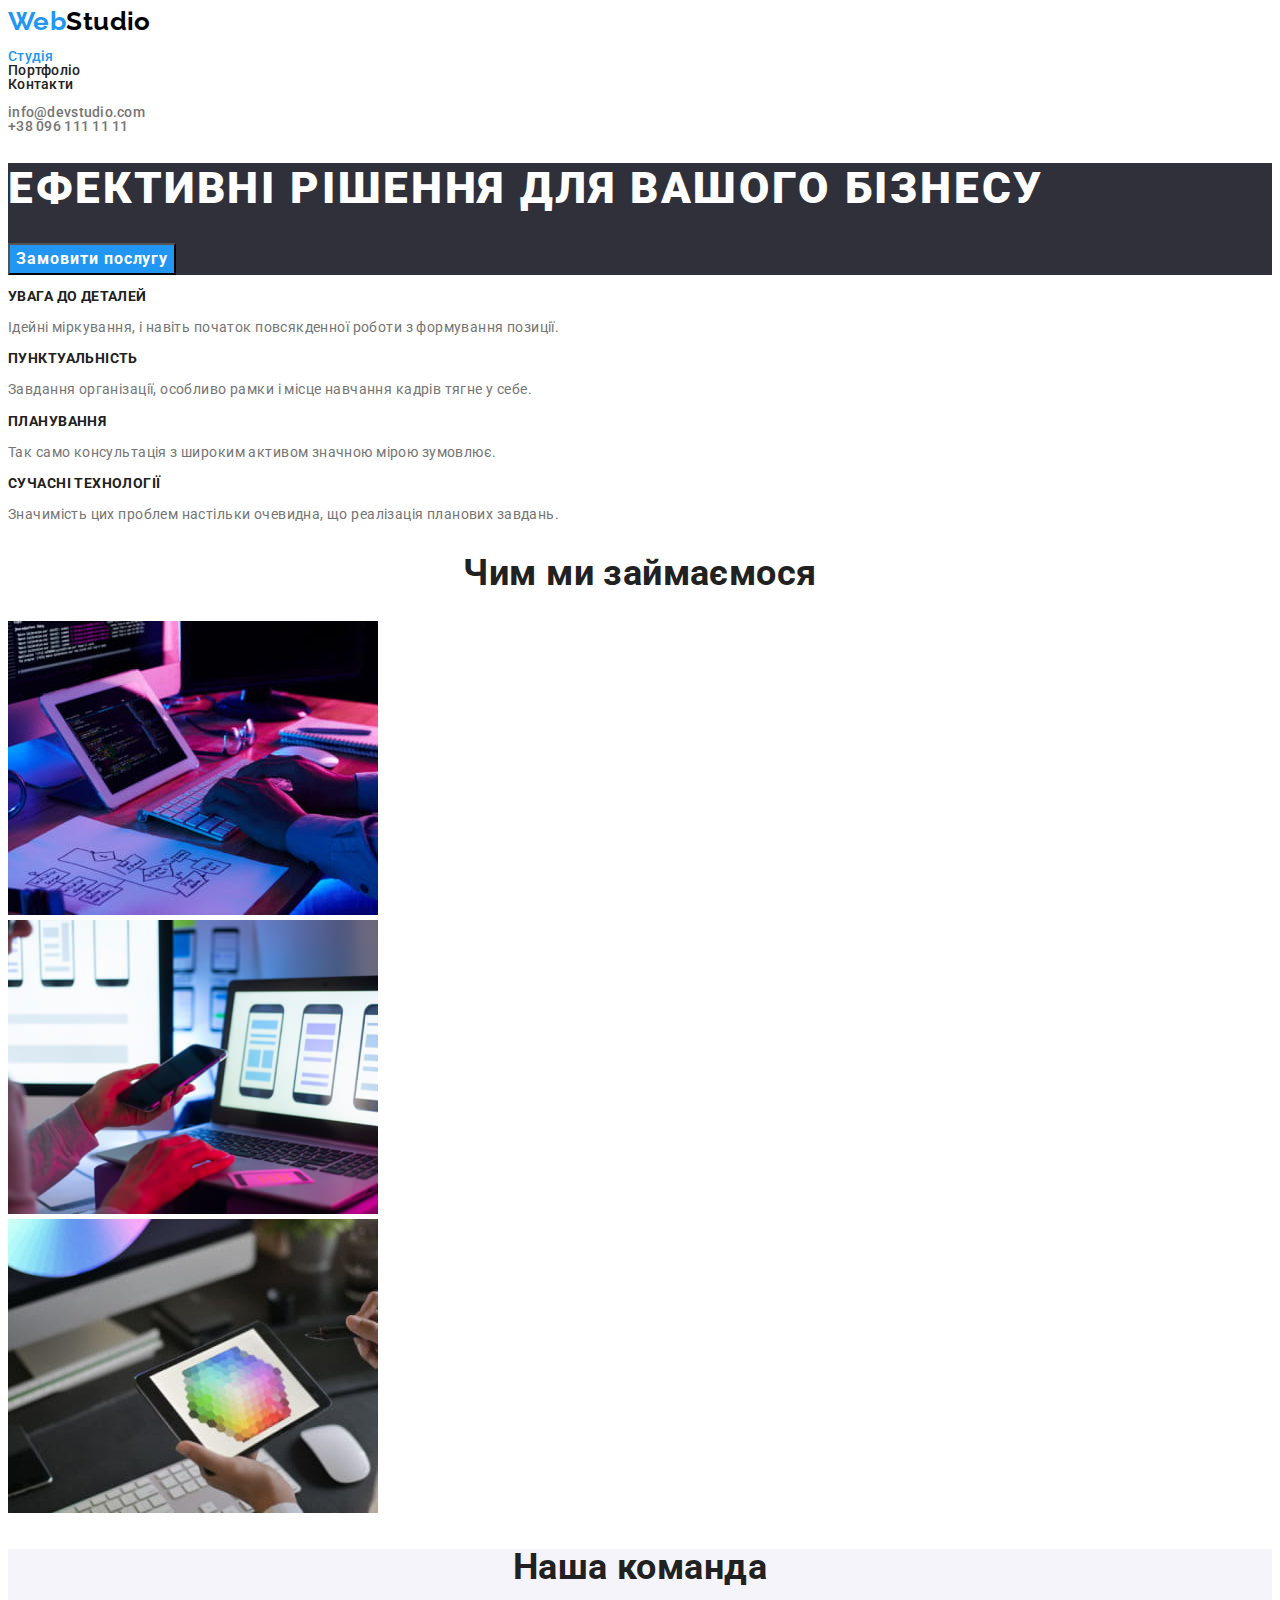
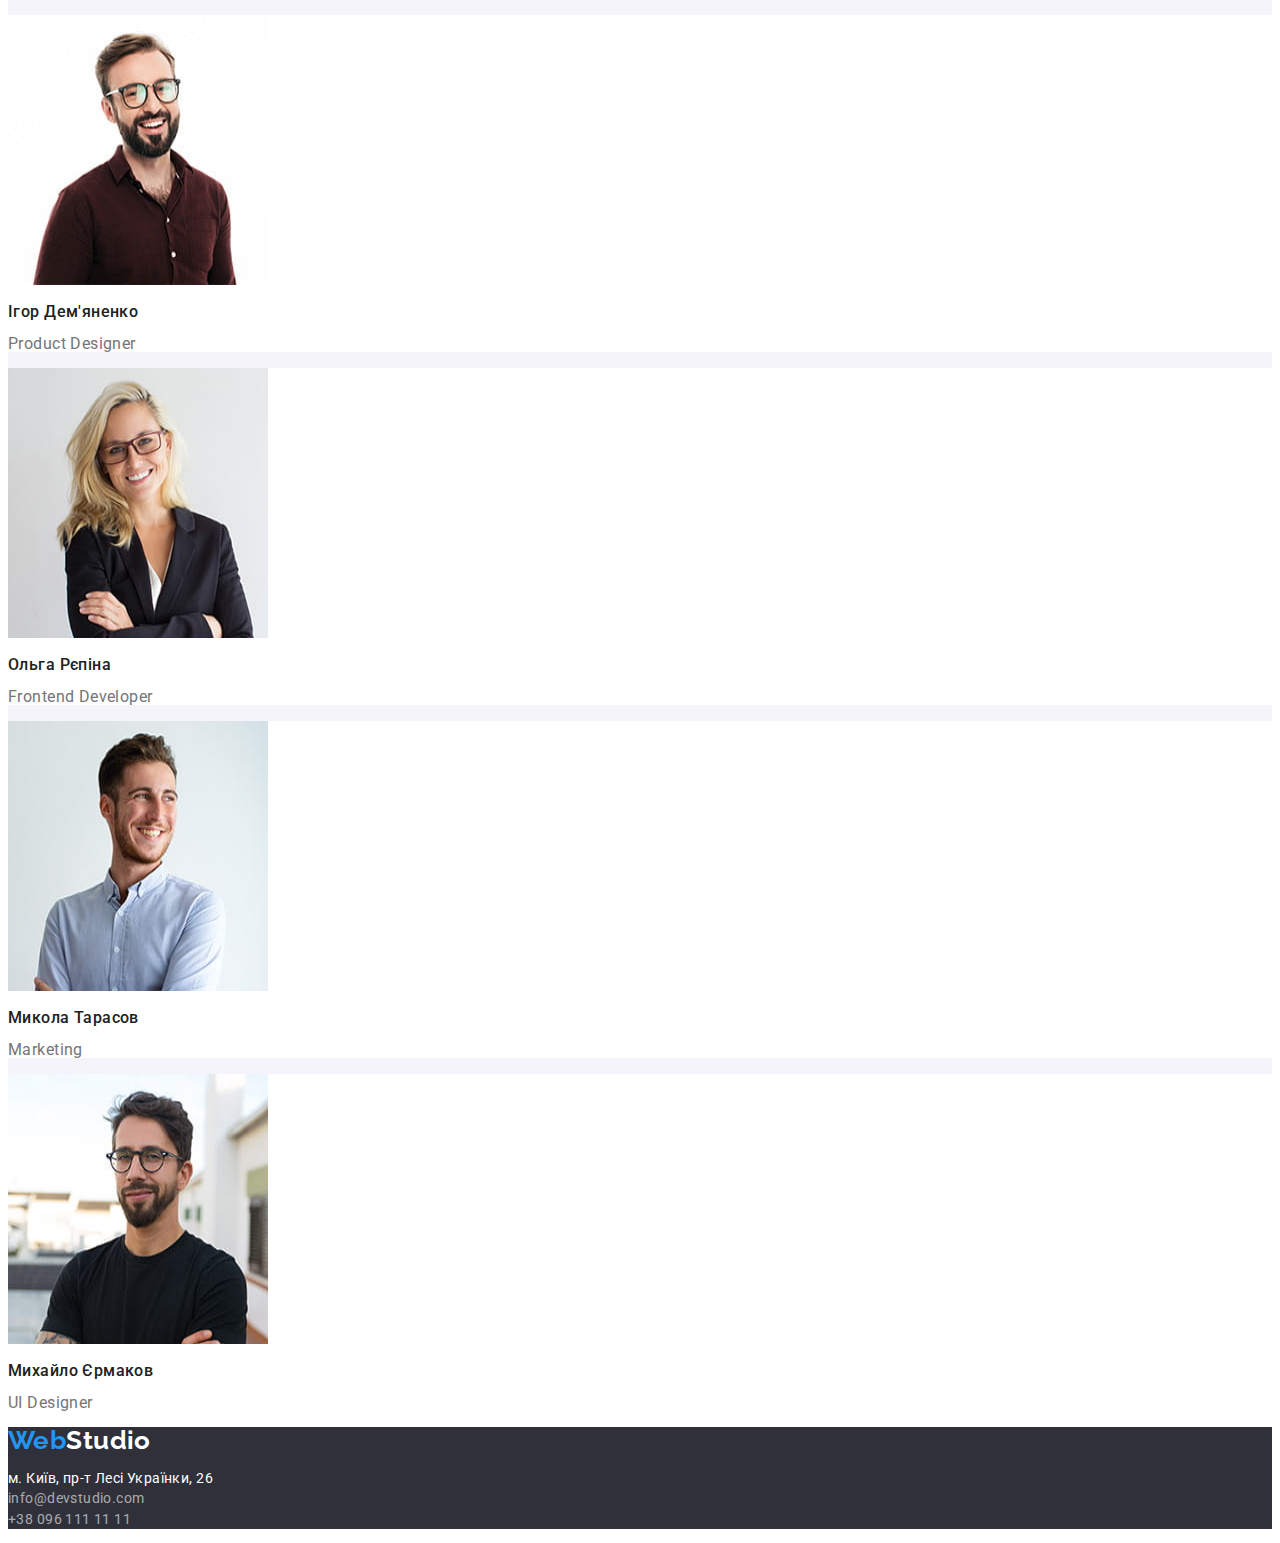
<file: index.html>
<!DOCTYPE html>
<html lang="uk">
  <head>
    <meta charset="UTF-8" />
    <meta http-equiv="X-UA-Compatible" content="IE=edge" />
    <meta name="viewport" content="width=device-width, initial-scale=1.0" />
    <title>WebStudio</title>
    <link rel="preconnect" href="https://fonts.googleapis.com" />
    <link rel="preconnect" href="https://fonts.gstatic.com" crossorigin />
    <link
      href="https://fonts.googleapis.com/css2?family=Raleway:wght@700&family=Roboto:wght@400;500;700;900&display=swap"
      rel="stylesheet"
    />
    <link rel="stylesheet" href="./css/styles.css" />
  </head>

  <body>
    <header>
      <nav>
        <a class="nav-logo logo" href="./index.html"><span class="logo-web">Web</span>Studio</a>
        <ul class="nav-pages-list">
          <li><a class="accentuated" href="./index.html">Студія</a></li>
          <li><a class="nav-page-link" href="./portfolio.html">Портфоліо</a></li>
          <li><a class="nav-page-link" href="">Контакти</a></li>
        </ul>
      </nav>
      <ul class="nav-contacts-list">
        <li><a class="nav-contact-link" href="mailto:info@devstudio.com">info@devstudio.com</a></li>
        <li><a class="nav-contact-link" href="tel:+380961111111">+38 096 111 11 11</a></li>
      </ul>
    </header>

    <main>
      <section class="hero">
        <h1 class="hero-title">Ефективні рішення для вашого бізнесу</h1>
        <button class="hero-button" type="button">Замовити послугу</button>
      </section>

      <section class="advantages">
        <h2 class="visually-hidden">Наші переваги</h2>
        <ul class="advantages-list">
          <li class="advantages-list-item">
            <h3 class="advantage-title">Увага до деталей</h3>
            <p>Ідейні міркування, і навіть початок повсякденної роботи з формування позиції.</p>
          </li>
          <li class="advantages-list-item">
            <h3 class="advantage-title">Пунктуальність</h3>
            <p>Завдання організації, особливо рамки і місце навчання кадрів тягне у себе.</p>
          </li>
          <li class="advantages-list-item">
            <h3 class="advantage-title">Планування</h3>
            <p>Так само консультація з широким активом значною мірою зумовлює.</p>
          </li>
          <li class="advantages-list-item">
            <h3 class="advantage-title">Сучасні технології</h3>
            <p>Значимість цих проблем настільки очевидна, що реалізація планових завдань.</p>
          </li>
        </ul>
      </section>

      <section class="services">
        <h2 class="section-title">Чим ми займаємося</h2>
        <ul class="services-list">
          <li class="services-list-item">
            <img src="./img/serv1.jpg" alt="Послуга 1" width="370" height="294" />
          </li>
          <li class="services-list-item">
            <img src="./img/serv2.jpg" alt="Послуга 2" width="370" height="294" />
          </li>
          <li class="services-list-item">
            <img src="./img/serv3.jpg" alt="Послуга 3" width="370" height="294" />
          </li>
        </ul>
      </section>

      <section class="team">
        <h2 class="section-title">Наша команда</h2>
        <ul class="team-members-list">
          <li class="team-member">
            <img src="./img/member1.jpg" alt="Igor Demyanenko" width="260" height="270" />
            <h3 class="team-member-name">Ігор Дем'яненко</h3>
            <p>Product Designer</p>
          </li>
          <li class="team-member">
            <img src="./img/member2.jpg" alt="Olga Ryepina" width="260" height="270" />
            <h3 class="team-member-name">Ольга Рєпіна</h3>
            <p>Frontend Developer</p>
          </li>
          <li class="team-member">
            <img src="./img/member3.jpg" alt="Mykola Tarasov" width="260" height="270" />
            <h3 class="team-member-name">Микола Тарасов</h3>
            <p>Marketing</p>
          </li>
          <li class="team-member">
            <img src="./img/member4.jpg" alt="Mykhailo Yermakov" width="260" height="270" />
            <h3 class="team-member-name">Михайло Єрмаков</h3>
            <p>UI Designer</p>
          </li>
        </ul>
      </section>
    </main>

    <footer class="footer-custom">
      <a class="footer-logo logo" href="./index.html"><span class="logo-web">Web</span>Studio</a>
      <address class="footer-contacts-container">
        <ul class="footer-contacts-list">
          <li class="footer-contacts-item">
            <a
              class="footer-address-link"
              href="https://goo.gl/maps/ReVDaPUDzW8nNMpQ8"
              target="_blank"
              rel="noopener noreferrer"
              >м. Київ, пр-т Лесі Українки, 26</a
            >
          </li>
          <li class="footer-contacts-item">
            <a class="footer-contact-link" href="mailto:info@devstudio.com">info@devstudio.com</a>
          </li>
          <li class="footer-contacts-item">
            <a class="footer-contact-link" href="tel:+380961111111">+38 096 111 11 11</a>
          </li>
        </ul>
      </address>
    </footer>
  </body>
</html>
</file>
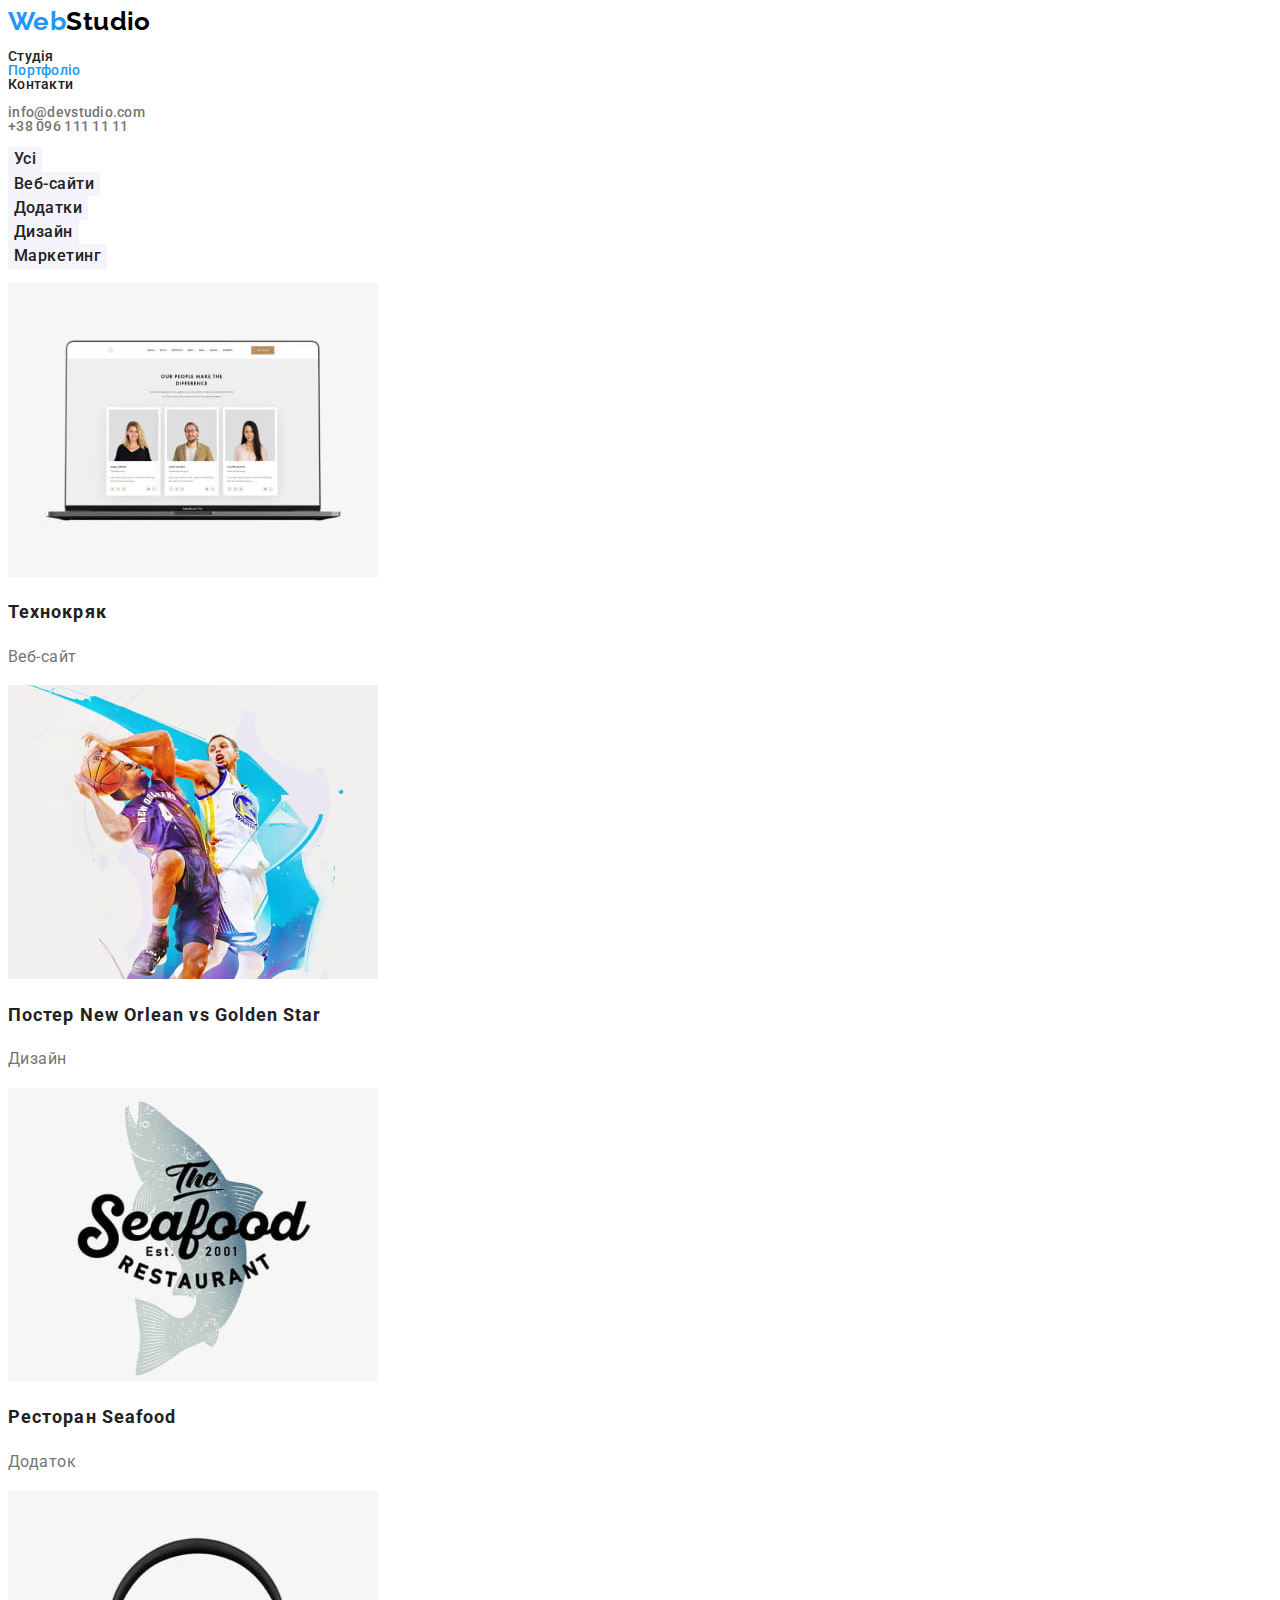
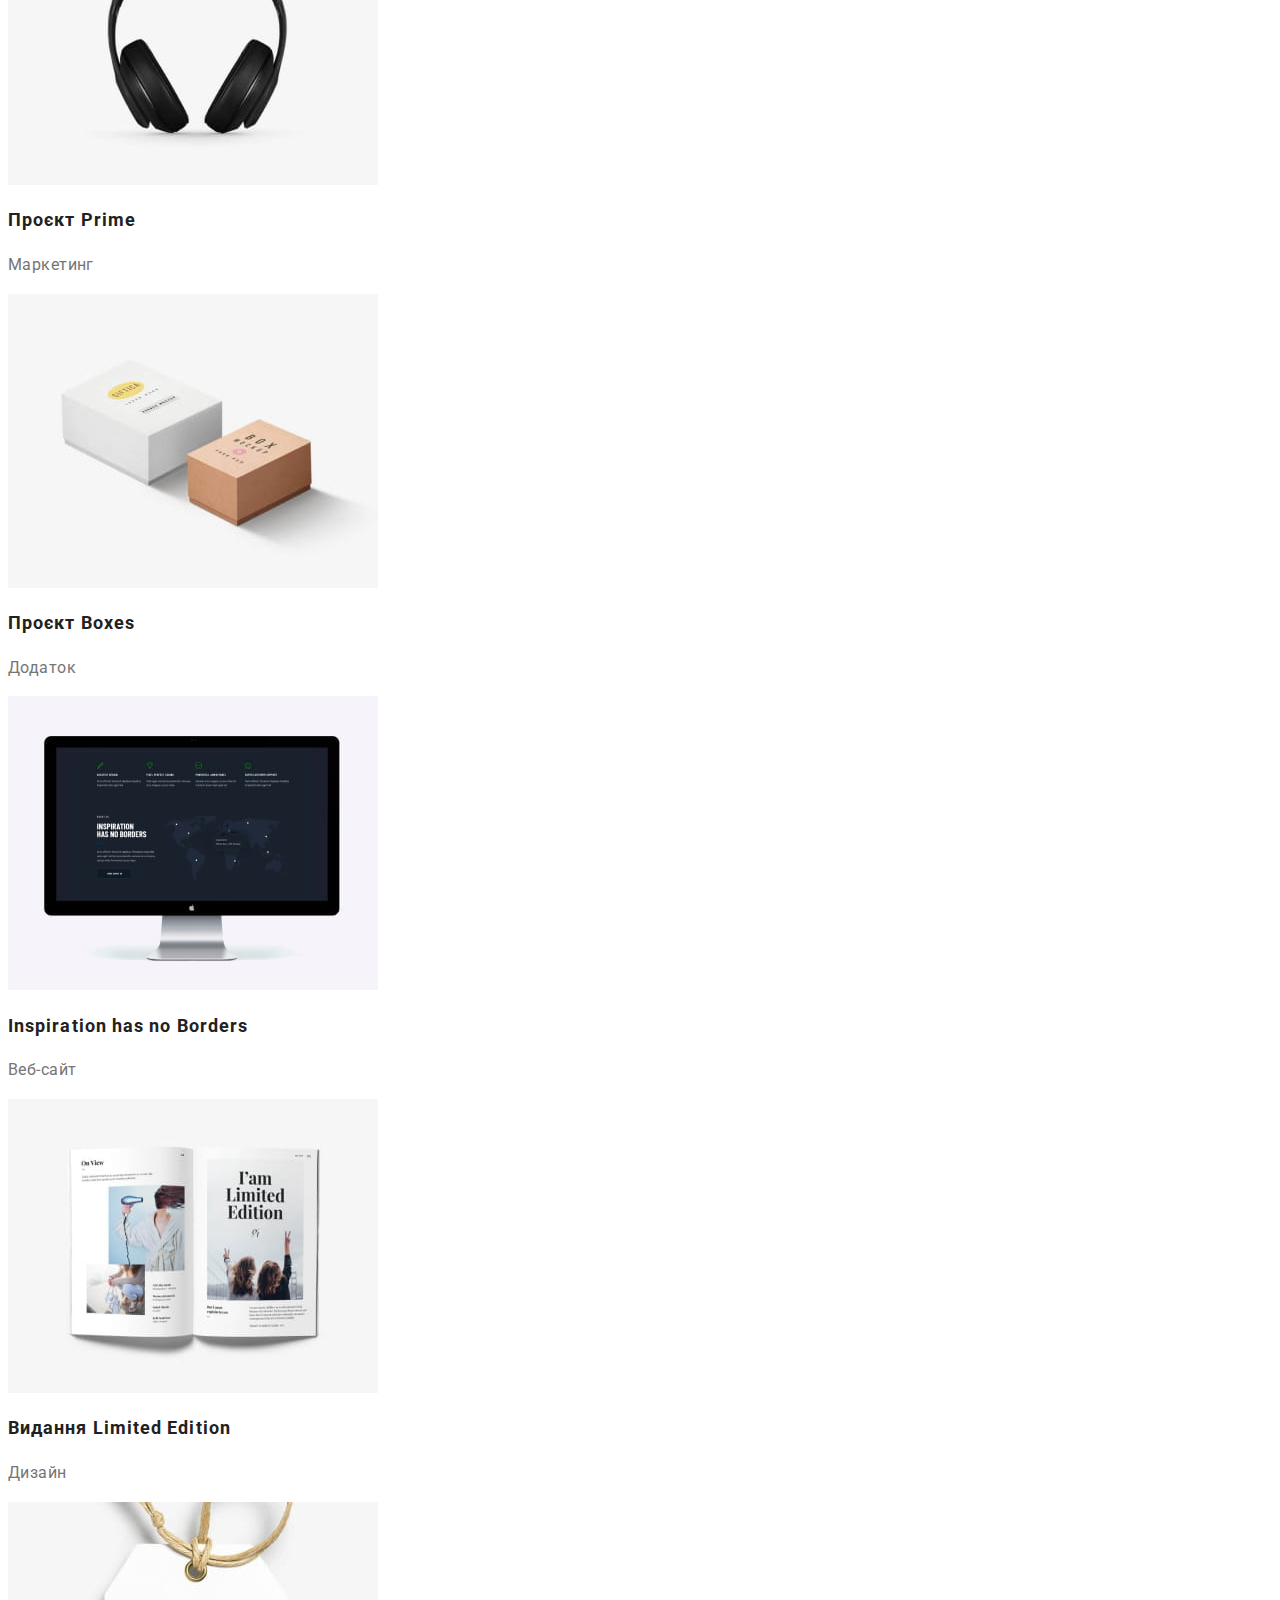
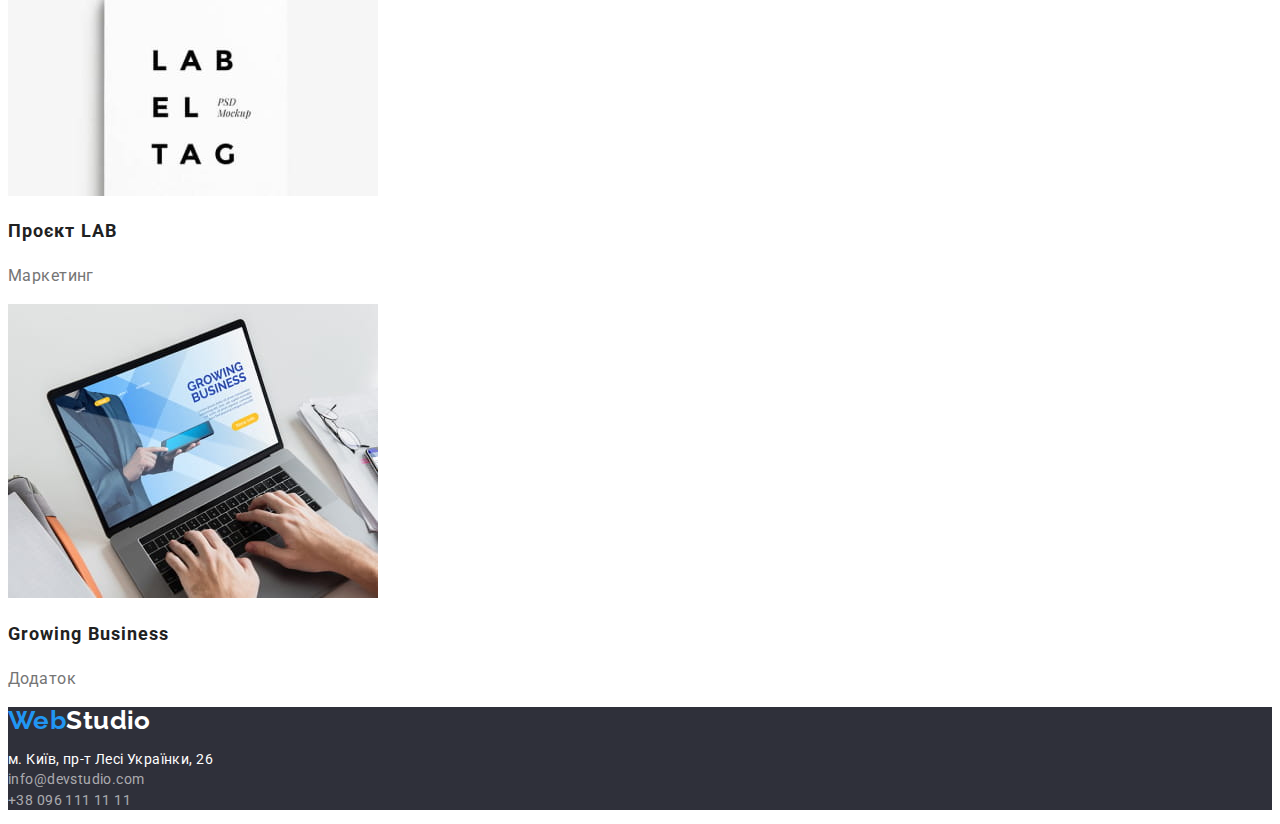
<file: portfolio.html>
<!DOCTYPE html>
<html lang="uk">
  <head>
    <meta charset="UTF-8" />
    <meta http-equiv="X-UA-Compatible" content="IE=edge" />
    <meta name="viewport" content="width=device-width, initial-scale=1.0" />
    <title>Portfolio</title>
    <link rel="preconnect" href="https://fonts.googleapis.com" />
    <link rel="preconnect" href="https://fonts.gstatic.com" crossorigin />
    <link
      href="https://fonts.googleapis.com/css2?family=Raleway:wght@700&family=Roboto:wght@400;500;700;900&display=swap"
      rel="stylesheet"
    />
    <link rel="stylesheet" href="./css/styles.css" />
  </head>

  <body>
    <header>
      <nav>
        <a class="nav-logo logo" href="./index.html"><span class="logo-web">Web</span>Studio</a>
        <ul class="nav-pages-list">
          <li><a class="nav-page-link" href="./index.html">Студія</a></li>
          <li><a class="accentuated" href="./portfolio.html">Портфоліо</a></li>
          <li><a class="nav-page-link" href="">Контакти</a></li>
        </ul>
      </nav>
      <ul class="nav-contacts-list">
        <li><a class="nav-contact-link" href="mailto:info@devstudio.com">info@devstudio.com</a></li>
        <li><a class="nav-contact-link" href="tel:+380961111111">+38 096 111 11 11</a></li>
      </ul>
    </header>

    <main>
      <h1 class="visually-hidden">Portfolio</h1>

      <ul class="portfolio-filter-buttons-list">
        <li><button class="portfolio-filter-button" type="button">Усі</button></li>
        <li><button class="portfolio-filter-button" type="button">Веб-сайти</button></li>
        <li><button class="portfolio-filter-button" type="button">Додатки</button></li>
        <li><button class="portfolio-filter-button" type="button">Дизайн</button></li>
        <li><button class="portfolio-filter-button" type="button">Маркетинг</button></li>
      </ul>

      <ul class="projects-list">
        <li class="projects-list-item">
          <a class="projects-item-link" href="">
            <img src="./img/proj_1.jpg" alt="Проект 1" width="370" height="294" />
            <h2 class="project-title">Технокряк</h2>
            <p class="project-type">Веб-сайт</p>
          </a>
        </li>
        <li class="projects-list-item">
          <a class="projects-item-link" href="">
            <img src="./img/proj_2.jpg" alt="Проект 2" width="370" height="294" />
            <h2 class="project-title">Постер New Orlean vs Golden Star</h2>
            <p class="project-type">Дизайн</p>
          </a>
        </li>
        <li class="projects-list-item">
          <a class="projects-item-link" href="">
            <img src="./img/proj_3.jpg" alt="Проект 3" width="370" height="294" />
            <h2 class="project-title">Ресторан Seafood</h2>
            <p class="project-type">Додаток</p>
          </a>
        </li>
        <li class="projects-list-item">
          <a class="projects-item-link" href="">
            <img src="./img/proj_4.jpg" alt="Проект 4" width="370" height="294" />
            <h2 class="project-title">Проєкт Prime</h2>
            <p class="project-type">Маркетинг</p>
          </a>
        </li>
        <li class="projects-list-item">
          <a class="projects-item-link" href="">
            <img src="./img/proj_5.jpg" alt="Проект 5" width="370" height="294" />
            <h2 class="project-title">Проєкт Boxes</h2>
            <p class="project-type">Додаток</p>
          </a>
        </li>
        <li class="projects-list-item">
          <a class="projects-item-link" href="">
            <img src="./img/proj_6.jpg" alt="Проект 6" width="370" height="294" />
            <h2 class="project-title">Inspiration has no Borders</h2>
            <p class="project-type">Веб-сайт</p>
          </a>
        </li>
        <li class="projects-list-item">
          <a class="projects-item-link" href="">
            <img src="./img/proj_7.jpg" alt="Проект 7" width="370" height="294" />
            <h2 class="project-title">Видання Limited Edition</h2>
            <p class="project-type">Дизайн</p>
          </a>
        </li>
        <li class="projects-list-item">
          <a class="projects-item-link" href="">
            <img src="./img/proj_8.jpg" alt="Проект 8" width="370" height="294" />
            <h2 class="project-title">Проєкт LAB</h2>
            <p class="project-type">Маркетинг</p>
          </a>
        </li>
        <li class="projects-list-item">
          <a class="projects-item-link" href="">
            <img src="./img/proj_9.jpg" alt="Проект 9" width="370" height="294" />
            <h2 class="project-title">Growing Business</h2>
            <p class="project-type">Додаток</p>
          </a>
        </li>
      </ul>
    </main>

    <footer class="footer-custom">
      <a class="footer-logo logo" href="./index.html"><span class="logo-web">Web</span>Studio</a>
      <address class="footer-contacts-container">
        <ul class="footer-contacts-list">
          <li class="footer-contacts-item">
            <a
              class="footer-address-link"
              href="https://goo.gl/maps/ReVDaPUDzW8nNMpQ8"
              target="_blank"
              rel="noopener noreferrer"
              >м. Київ, пр-т Лесі Українки, 26</a
            >
          </li>
          <li class="footer-contacts-item">
            <a class="footer-contact-link" href="mailto:info@devstudio.com">info@devstudio.com</a>
          </li>
          <li class="footer-contacts-item">
            <a class="footer-contact-link" href="tel:+380961111111">+38 096 111 11 11</a>
          </li>
        </ul>
      </address>
    </footer>
  </body>
</html>
</file>
<file: css/styles.css>
:root {
    --general-bg-color: #fff;
    --general-font-color: #757575;
    --custom-bg-dark-color: #2f303a;
    --custom-bg-light-color: #f5f4fa;
    --custom-black: #212121;
    --accentuation-color: #2196f3;
    --footer-font-transparent: #fff9;
    --nav-logo-font-color: #000;
    --filter-button-bg-color: #f5f4fa;
}

body {
    font-family: 'Roboto', sans-serif;
    font-size: 14px;
    line-height: 1.46;
    letter-spacing: 0.03em;

    background-color: var(--general-bg-color);
    color: var(--general-font-color);
}

/* PARTICULAR AND SHARED RULES */

 .visually-hidden {
   position: absolute;
	width: 1px;
	height: 1px;
	margin: -1px;
	clip: rect(0,0,0,0);
 }

 .accentuated {
    color: var(--accentuation-color);
 }

 .logo {
    font-family: 'Raleway', sans-serif;
    font-size: 26px;
    font-weight: 700;
    line-height: 1;
 }

 .logo-web {
    color: var(--accentuation-color);
 }

 .section-title {
    font-size: 36px;
    font-weight: 700;
    text-align: center;
    line-height: 1;

    color: var(--custom-black);
 }

 .nav-pages-list,
 .nav-contacts-list,
 .advantages-list,
 .services-list,
 .team-members-list,
 .footer-contacts-list,
 .projects-list,
 .portfolio-filter-buttons-list {
    list-style: none;
    padding: 0;
 }

 .logo,
 .accentuated,
 .nav-page-link,
 .nav-contact-link,
 .footer-address-link,
 .footer-contact-link,
 .projects-item-link {
    font-style: normal;
    text-decoration: none;
 }

 .nav-page-link:hover,
 .nav-contact-link:hover,
 .footer-address-link:hover,
 .footer-contact-link:hover {
    color: var(--accentuation-color);
 }

 .nav-page-link:focus,
 .nav-contact-link:focus,
 .footer-address-link:focus,
 .footer-contact-link:focus {
    color: var(--accentuation-color);
 }

 /* HEADER */

 .nav-logo {
    color: var(--nav-logo-font-color);
 }

 .nav-pages-list,
 .nav-contacts-list {
    font-weight: 500;
    line-height: 1;
    letter-spacing: 0.02em;
 }

 .nav-page-link {
    color: var(--custom-black);
 }

 .nav-contact-link {
    color: var(--general-font-color);
 }

 /* SECTION HERO */

 .hero {
    background-color: var(--custom-bg-dark-color);
    color: var(--general-bg-color);
 }

 .hero-title {
    font-size: 44px;
    font-weight: 900;
    text-transform: uppercase;
    line-height: 1.16;
    letter-spacing: 0.06em;
 }

 .hero-button {
    font-family: inherit;
    font-size: 16px;
    font-weight: 700;
    line-height: 1.6;
    letter-spacing: 0.06em;
    cursor: pointer;

    background-color: var(--accentuation-color);
    color: var(--general-bg-color);
 }

 /* SECTION ADVANTAGES */

 .advantage-title {
    font-size: inherit;
    font-weight: 700;
    text-transform: uppercase;
    line-height: 1;

    color: var(--custom-black);
 }

 /* SECTION SERVICES */

 /* SECTION TEAM */

 .team {
    background-color: var(--custom-bg-light-color);
 }

.team-member {
   font-size: 16px;
   line-height: 1;

   background-color: var(--general-bg-color);
}

.team-member-name {
    font-size: inherit;
    font-weight: 500;

    color: var(--custom-black);
}

/* FOOTER */

.footer-custom {
    background-color: var(--custom-bg-dark-color);
}

.footer-logo {
    color: var(--general-bg-color);
 }

 .footer-address-link {
    color: var(--general-bg-color);
 }

 .footer-contact-link {
    color: var(--footer-font-transparent);
 }

 /* Portfolio */

 .portfolio-filter-button {
   font-family: inherit;
   font-size: 16px;
   font-weight: 500;
   line-height: 1.39;
   letter-spacing: 0.03em;
   border: 0;
   cursor: pointer;

   background-color: var(--filter-button-bg-color);
   color: var(--custom-black);
 }

 .portfolio-filter-button:hover,
 .portfolio-filter-button:focus {
   background-color: var(--accentuation-color);
   color: var(--general-bg-color);
 }

 .project-title {
    font-size: 18px;
    font-weight: 700;
    line-height: 1.71;
    letter-spacing: 0.06em;

    color: var(--custom-black);
 }

 .project-type {
    font-size: 16px;
    line-height: 1.6;

    color: var(--general-font-color);
 }
</file>
